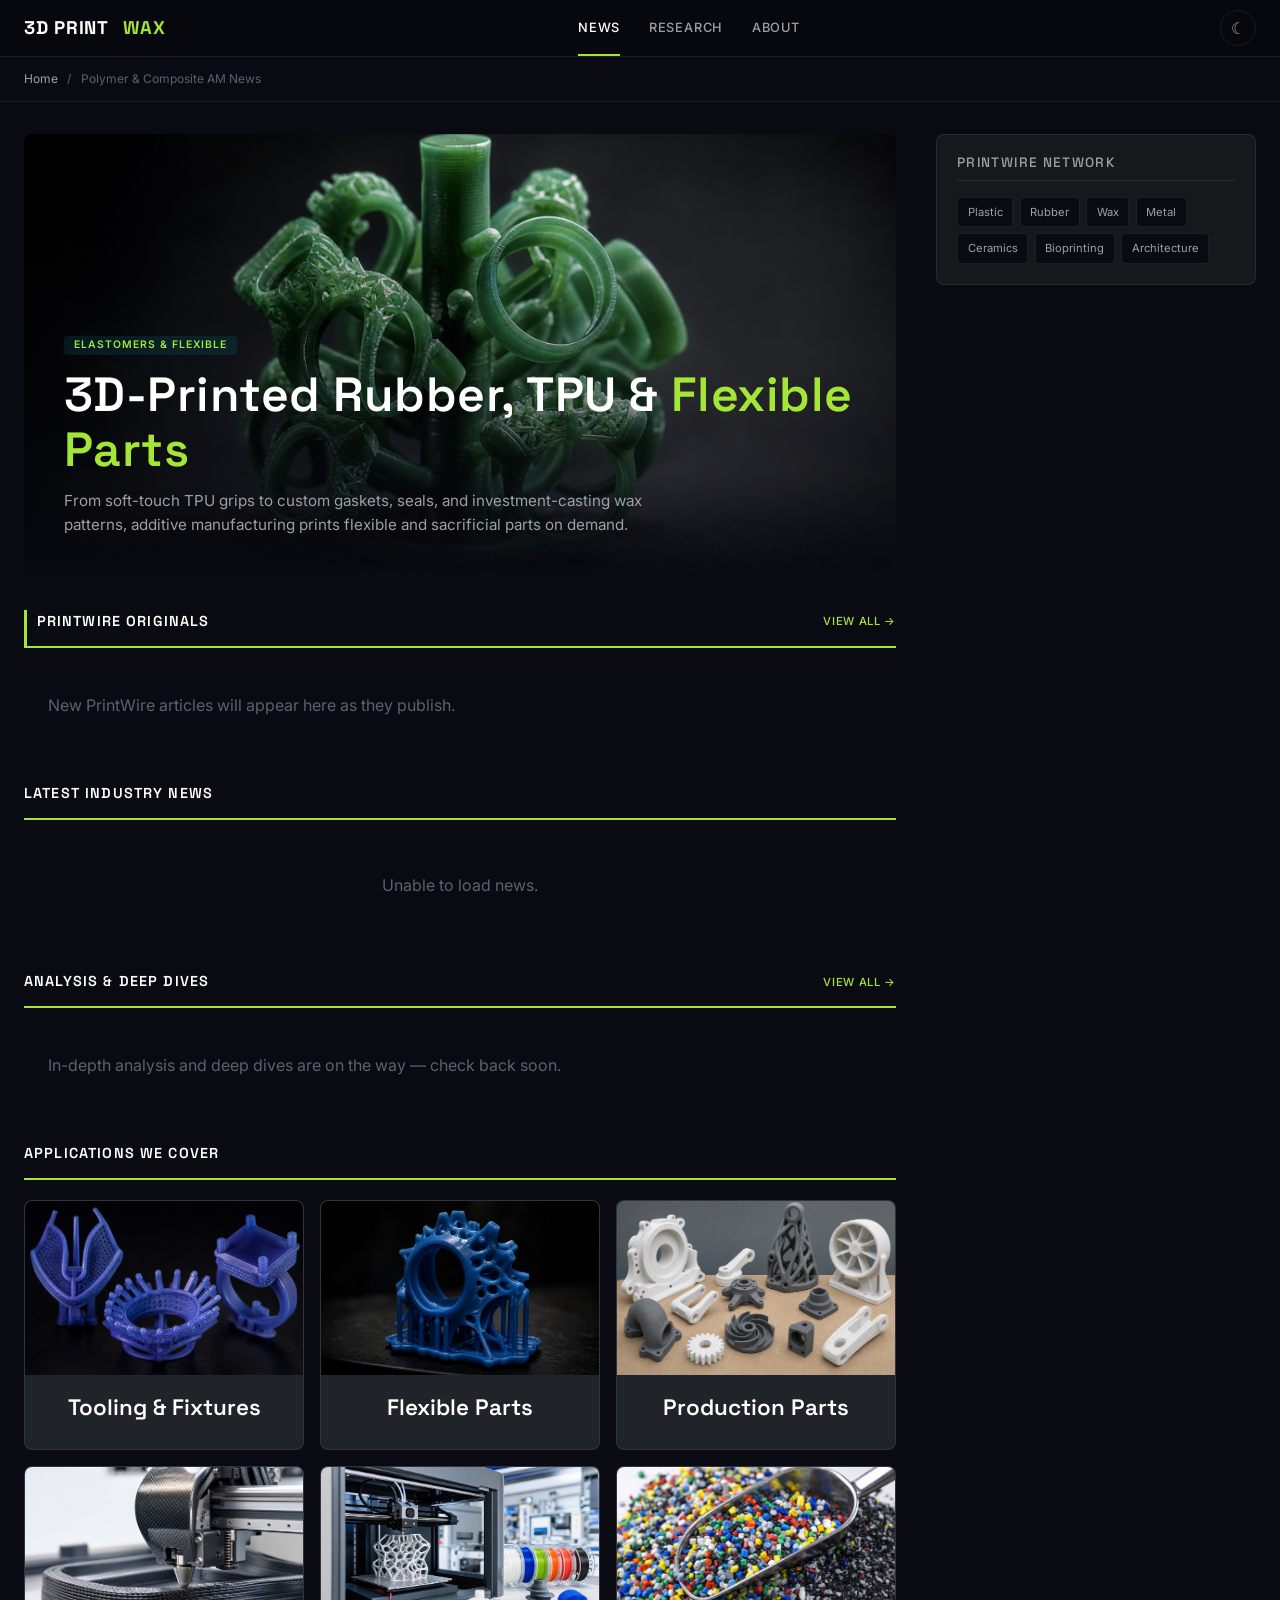
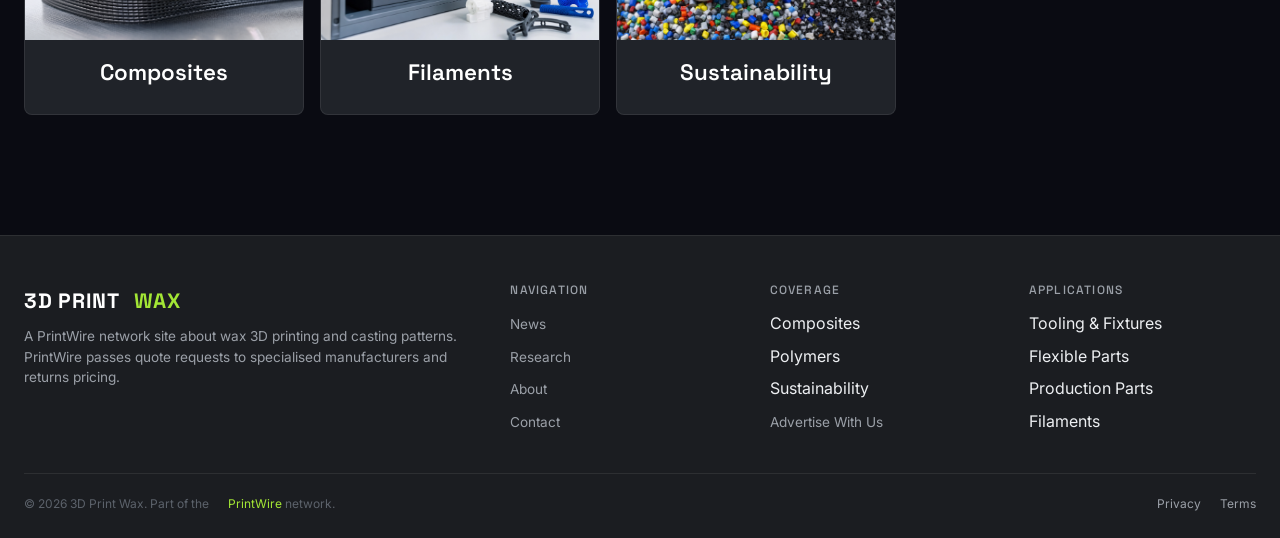
<file: static/index.html>
<!DOCTYPE html>
<html lang="en">
<head>
  <meta charset="UTF-8">
  <meta name="viewport" content="width=device-width, initial-scale=1.0">
  <meta name="description" content="3D Print Wax is a PrintWire network site about wax 3D printing and casting patterns. PrintWire passes quote requests to specialised manufacturers and returns pricing. PrintWire does not manufacture parts itself.">
  <title>3D Print Wax | Wax 3D printing and casting patterns</title>
  <link rel="preconnect" href="https://fonts.googleapis.com">
  <link rel="preconnect" href="https://fonts.gstatic.com" crossorigin>
  <link href="https://fonts.googleapis.com/css2?family=Space+Grotesk:wght@500;600;700&family=Inter:wght@400;500;600&display=swap" rel="stylesheet">
  <link rel="stylesheet" href="css/editorial.css">
  <link rel="icon" type="image/svg+xml" href="/favicon.svg">
  <meta property="og:type" content="website">
  <meta property="og:title" content="3D Print Wax | Wax 3D printing and casting patterns">
  <meta property="og:description" content="3D Print Wax is a PrintWire network site about wax 3D printing and casting patterns. PrintWire passes quote requests to specialised manufacturers and returns pricing. PrintWire does not manufacture parts itself.">
  <meta property="og:image" content="https://3dprintwax.com/images/01_hero_investment_casting.png">
  <meta property="og:url" content="https://3dprintwax.com/">
  <meta name="twitter:card" content="summary_large_image">
  <meta name="twitter:image" content="https://3dprintwax.com/images/01_hero_investment_casting.png">
</head>
<body>

<!-- ── Header ─────────────────────────────────── -->
<header class="ed-header">
  <div class="ed-header-inner">
    <a href="index.html" class="ed-logo">
      3D&nbsp;PRINT&nbsp;<span class="ed-logo-accent">WAX</span>
    </a>
    <button class="ed-nav-toggle" aria-label="Menu" onclick="document.querySelector('.ed-nav').classList.toggle('open')">&#9776;</button>
    <nav class="ed-nav">
      <a href="index.html" class="active">News</a>
      <a href="/articles/">Research</a>
      <a href="about.html">About</a>
    </nav>
    <button class="ed-theme-toggle" id="themeToggle" aria-label="Toggle light/dark mode" title="Toggle light/dark mode">&#9790;</button>
  </div>
</header>

<!-- ── Breadcrumbs ────────────────────────────── -->
<div class="ed-breadcrumbs">
  <a href="index.html">Home</a> <span>/</span> Polymer &amp; Composite AM News
</div>

<!-- ── Main Layout ────────────────────────────── -->
<div class="ed-layout">
  <div class="ed-main">

    <!-- Featured Story -->
    <article class="ed-hero">
      <img src="images/01_hero_investment_casting.png" alt="Elastomers & Flexible">
      <div class="ed-hero-overlay"></div>
      <div class="ed-hero-content">
        <span class="ed-badge">Elastomers & Flexible</span>
        <h1>3D-Printed Rubber, TPU &amp; <span class="ed-logo-accent">Flexible Parts</span></h1>
        <p class="ed-hero-excerpt">From soft-touch TPU grips to custom gaskets, seals, and investment-casting wax patterns, additive manufacturing prints flexible and sacrificial parts on demand.</p>
      </div>
    </article>


    <!-- PrintWire Originals — network-wide originals (featured) -->
    <div class="ed-section-label" style="border-left:3px solid var(--accent);padding-left:0.6rem;">
      PrintWire Originals
      <a href="/articles/">View All &rarr;</a>
    </div>
    <div class="ed-card-grid" id="pwOriginals">
      <div style="grid-column:1/-1;text-align:center;padding:2rem;color:var(--text-faint);">Loading PrintWire articles…</div>
    </div>

    <!-- Latest News — PrintWire + industry (RSS) -->
    <div class="ed-section-label">
      Latest Industry News
      
    </div>
    <div class="ed-card-grid" id="newsGrid">
      <div style="grid-column: 1/-1; text-align:center; padding:2rem; color:var(--text-faint);">Loading latest news…</div>
    </div>

    <!-- Analysis & Deep Dives -->
    <div class="ed-section-label">
      Analysis &amp; Deep Dives
      <a href="/articles/">View All &rarr;</a>
    </div>
    <div class="ed-list" id="pwDeepDives">
      <div style="padding:1.5rem;color:var(--text-faint);">Loading analysis…</div>
    </div>

    <!-- Applications -->
    <div class="ed-section-label">
      Applications We Cover
    </div>
    <div class="ed-card-grid" style="grid-template-columns: repeat(3, 1fr); gap: 1rem; margin-bottom: 2.5rem;">
      <div class="ed-card" style="text-align:center;">
        <img class="ed-card-img" src="images/05_set_wax.png" alt="Tooling & Fixtures">
        <div class="ed-card-body"><h3>Tooling &amp; Fixtures</h3></div>
      </div>
      <div class="ed-card" style="text-align:center;">
        <img class="ed-card-img" src="images/06_blue_castable.png" alt="Flexible Parts">
        <div class="ed-card-body"><h3>Flexible Parts</h3></div>
      </div>
      <div class="ed-card" style="text-align:center;">
        <img class="ed-card-img" src="images/03_nylon_parts.png" alt="Production Parts">
        <div class="ed-card-body"><h3>Production Parts</h3></div>
      </div>
      <div class="ed-card" style="text-align:center;">
        <img class="ed-card-img" src="images/06_composite_layup.png" alt="Composites">
        <div class="ed-card-body"><h3>Composites</h3></div>
      </div>
      <div class="ed-card" style="text-align:center;">
        <img class="ed-card-img" src="images/01_hero_polymer.png" alt="Filaments">
        <div class="ed-card-body"><h3>Filaments</h3></div>
      </div>
      <div class="ed-card" style="text-align:center;">
        <img class="ed-card-img" src="images/07_recycled_pellets.png" alt="Sustainability">
        <div class="ed-card-body"><h3>Sustainability</h3></div>
      </div>
    </div>


  </div>

  <!-- ── Sidebar ─────────────────────────────── -->
  <aside class="ed-sidebar">





    <!-- Network Links -->
    <div class="ed-sidebar-block">
      <h4>PrintWire Network</h4>
      <div class="ed-network-links">
        <a href="https://3dprintplastic.com">Plastic</a>
        <a href="https://3dprintrubber.com">Rubber</a>
        <a href="https://3dprintwax.com">Wax</a>
        <a href="https://dmls3d.com">Metal</a>
        <a href="https://3dprintceramics.com">Ceramics</a>
        <a href="https://3dprinttissue.com">Bioprinting</a>
        <a href="https://3dprintarchitecture.com">Architecture</a>
      </div>
    </div>


  </aside>
</div>

<!-- ── Footer ─────────────────────────────────── -->
<footer class="ed-footer">
  <div class="ed-footer-inner">
    <div class="ed-footer-brand">
      <div class="ed-logo" style="font-size:1.3rem; margin-bottom: 0.5rem;">3D&nbsp;PRINT&nbsp;<span class="ed-logo-accent">WAX</span></div>
      <p>A PrintWire network site about wax 3D printing and casting patterns. PrintWire passes quote requests to specialised manufacturers and returns pricing.</p>
    </div>
    <div>
      <h4>Navigation</h4>
      <ul>
        <li><a href="index.html">News</a></li>
        <li><a href="/articles/">Research</a></li>
        <li><a href="about.html">About</a></li>
        <li><a href="contact.html">Contact</a></li>
      </ul>
    </div>
    <div>
      <h4>Coverage</h4>
      <ul>
        <li>Composites</li>
        <li>Polymers</li>
        <li>Sustainability</li>
        <li><a href="advertise.html">Advertise With Us</a></li>
      </ul>
    </div>
    <div>
      <h4>Applications</h4>
      <ul>
        <li>Tooling &amp; Fixtures</li>
        <li>Flexible Parts</li>
        <li>Production Parts</li>
        <li>Filaments</li>
      </ul>
    </div>
  </div>
  <div class="ed-footer-bottom">
    <span>&copy; 2026 3D Print Wax. Part of the <a href="https://3dprint.space" style="color:var(--accent);">PrintWire</a> network.</span>
    <span>
      <a href="/privacy.html">Privacy</a>
      <a href="/terms.html">Terms</a>
    </span>
  </div>
</footer>

<script>
// ── Mobile nav toggle ──
document.querySelector('.ed-nav-toggle')?.addEventListener('click', () => {
  document.querySelector('.ed-nav').classList.toggle('open');
});

// ── Theme toggle (light/dark) — dark default ──
(function() {
  const btn = document.getElementById('themeToggle');
  const root = document.documentElement;
  function setTheme(theme) {
    root.setAttribute('data-theme', theme);
    localStorage.setItem('ed-theme', theme);
    btn.innerHTML = theme === 'dark' ? '&#9790;' : '&#9728;';
    btn.title = theme === 'dark' ? 'Switch to light mode' : 'Switch to dark mode';
  }
  const saved = localStorage.getItem('ed-theme');
  setTheme(saved || 'dark');
  btn.addEventListener('click', () => {
    const current = root.getAttribute('data-theme') || 'dark';
    setTheme(current === 'dark' ? 'light' : 'dark');
  });
})();

// ── News Feed: network-wide PrintWire Originals + industry RSS ──
(function() {
  var grid = document.getElementById('newsGrid');
  var orig = document.getElementById('pwOriginals');

  var feeds = [
    { url: 'https://news.google.com/rss/search?q=composite+3D+printing+carbon+fiber&hl=en-US&gl=US&ceid=US:en', name: 'Google News' },
    { url: 'https://news.google.com/rss/search?q=polymer+3D+printing+nylon+TPU+filament&hl=en-US&gl=US&ceid=US:en', name: 'Google News' },
    { url: 'https://news.google.com/rss/search?q=recycled+filament+sustainable+additive+manufacturing&hl=en-US&gl=US&ceid=US:en', name: 'Google News' },
    { url: 'https://3dprintingindustry.com/feed/', name: '3DPI' }
  ];

    function bestImg(item){
    var raw = '';
    var html = item.content || item.description || '';
    var m = html.match(/<img[^>]+src=["']([^"'>]+)["']/i);
    if (m) raw = m[1];
    if (!raw) raw = (item.enclosure && item.enclosure.link) || item.thumbnail || '';
    if (!raw) return '';
    var full = raw.replace(/-\d{2,4}x\d{2,4}(?=\.(jpg|jpeg|png|webp|gif)(\?|$))/i, '');
    return 'https://wsrv.nl/?url=' + encodeURIComponent(full) + '&w=800&h=534&fit=cover&a=attention&output=jpg&q=82';
  }
  var api = 'https://api.rss2json.com/v1/api.json?rss_url=';
  var rss = [];
  var localArts = [];
  var loaded = 0;
  var total = feeds.length;
  var fallbackImgs = [
    'images/01_hero_polymer.png','images/02_cf_tooling.png','images/03_nylon_parts.png',
    'images/04_flexible_tpu.png','images/05_filament_spools.png','images/06_composite_layup.png',
    'images/07_recycled_pellets.png','images/08_extruder_macro.png'
  ];

  function stripHtml(html) {
    var d = document.createElement('div'); d.innerHTML = html;
    return d.textContent || '';
  }
  function esc(s) {
    var d = document.createElement('div'); d.appendChild(document.createTextNode(s));
    return d.innerHTML;
  }
  function card(a, i) {
    var img = a.img || fallbackImgs[i % fallbackImgs.length];
    var fb = fallbackImgs[(i+1) % fallbackImgs.length];
    var open = a.local
      ? 'onclick="location.href=\'' + esc(a.link) + '\'"'
      : 'onclick="window.open(\'' + esc(a.link) + '\',\'_blank\',\'noopener\')"';
    var linkAttrs = a.local ? 'href="' + esc(a.link) + '"'
      : 'href="' + esc(a.link) + '" target="_blank" rel="noopener"';
    var badge = a.local
      ? '<span class="ed-badge" style="background:var(--accent);color:#12140f;">' + esc(a.source) + '</span>'
      : '<span class="ed-badge">' + esc(a.source) + '</span>';
    return '<article class="ed-card" style="cursor:pointer" ' + open + '>' +
      '<img class="ed-card-img" src="' + esc(img) + '" alt="" loading="lazy" onerror="this.onerror=null;this.src=\'' + fb + '\'">' +
      '<div class="ed-card-body">' + badge +
        '<div class="ed-card-meta">' + esc(a.dateStr || '') + '</div>' +
        '<h3><a ' + linkAttrs + ' onclick="event.stopPropagation()">' + esc(a.title) + '</a></h3>' +
        '<p class="ed-card-excerpt">' + esc(a.desc) + '</p>' +
      '</div></article>';
  }

  var localReady = fetch('network.json', { cache: 'no-store' })
    .then(function(r){ return r.ok ? r.json() : []; })
    .then(function(items){
      (items || []).forEach(function(it, i){
        localArts.push({ title: it.title, link: it.url, desc: it.summary || '',
          date: it.iso, dateStr: it.date, source: (it.origin || 'PrintWire'), local: true,
          img: it.img || fallbackImgs[i % fallbackImgs.length] });
      });
      if (orig) {
        orig.innerHTML = localArts.length
          ? localArts.slice(0, 6).map(card).join('')
          : '<div style="grid-column:1/-1;padding:1.5rem;color:var(--text-faint);">New PrintWire articles will appear here as they publish.</div>';
      }
    })
    .catch(function(){ if (orig) orig.innerHTML = ''; });

  var timeout = setTimeout(finish, 8000);
  feeds.forEach(function(feed) {
    fetch(api + encodeURIComponent(feed.url))
      .then(function(r){ return r.json(); })
      .then(function(data){
        if (data.status === 'ok' && data.items) {
          data.items.forEach(function(item){
            rss.push({ title: item.title, link: item.link,
              desc: stripHtml(item.description).substring(0,140) + '…',
              date: item.pubDate, source: feed.name, local: false,
              img: bestImg(item) });
          });
        }
      })
      .catch(function(){})
      .then(function(){ loaded++; if (loaded === total) { clearTimeout(timeout); finish(); } });
  });

  var done = false;
  function finish(){ if (done) return; done = true; localReady.then(render); }
  function render(){
    if (!grid) return;
    var merged = localArts.concat(rss);
    merged.forEach(function(a){ if (!a.dateStr && a.date) a.dateStr = new Date(a.date).toLocaleDateString('en-US',{year:'numeric',month:'short',day:'numeric'}); });
    merged.sort(function(a,b){ return new Date(b.date) - new Date(a.date); });
    var top = merged.slice(0, 8);
    grid.innerHTML = top.length
      ? top.map(card).join('')
      : '<div style="grid-column:1/-1;text-align:center;padding:2rem;color:var(--text-faint);">Unable to load news.</div>';
  }
})();

// -- Analysis & Deep Dives: PrintWire catalog in list format --
(function(){
  var box = document.getElementById('pwDeepDives');
  if (!box) return;
  function esc(s){var d=document.createElement('div');d.appendChild(document.createTextNode(s==null?'':s));return d.innerHTML;}
  var empty = '<div style="padding:1.5rem;color:var(--text-faint);">In-depth analysis and deep dives are on the way — check back soon.</div>';
  fetch('network.json',{cache:'no-store'})
    .then(function(r){ return r.ok ? r.json() : []; })
    .then(function(items){
      items = (items || []).slice();
      items.sort(function(a,b){ return (b.iso||'').localeCompare(a.iso||''); });
      if (!items.length){ box.innerHTML = empty; return; }
      box.innerHTML = items.slice(0,8).map(function(a){
        var img = a.img ? '<img src="'+esc(a.img)+'" alt="" loading="lazy">' : '';
        var meta = esc(a.date||'') + (a.origin ? ' · '+esc(a.origin) : '');
        return '<article class="ed-list-item">'+img+'<div>'+
          '<div class="ed-card-meta">'+meta+'</div>'+
          '<h3><a href="'+esc(a.url)+'">'+esc(a.title)+'</a></h3>'+
          '<p class="ed-card-excerpt">'+esc(a.summary||'')+'</p>'+
          '</div></article>';
      }).join('');
    })
    .catch(function(){ box.innerHTML = empty; });
})();
</script>
</body>
</html>
</file>
<file: static/css/editorial.css>
/* ============================================
   3dprintmetal.com — Editorial Layout
   Inspired by 3dnatives.com, modernized
   ============================================ */

/* ── Shared Tokens ───────────────────────────── */
:root {
  --accent: #00a8cc;
  --accent-dark: #008fad;
  --accent-dim: rgba(0,168,204,0.12);
  --red: #e53e3e;
  --radius: 8px;
  --radius-sm: 4px;
  --font-display: 'Oswald', sans-serif;
  --font-body: 'Inter', sans-serif;
  --transition: 0.25s cubic-bezier(0.4,0,0.2,1);
}

/* ── Dark Mode (default) ─────────────────────── */
:root, [data-theme="dark"] {
  --bg: #08090f;
  --bg-surface: #0e1019;
  --bg-card: #141620;
  --bg-card-hover: #1a1d2e;
  --bg-sidebar: #0f1118;
  --text: #e2e4e8;
  --text-dim: #8a8f9d;
  --text-faint: #555a68;
  --heading: #ffffff;
  --border: rgba(255,255,255,0.06);
  --border-accent: rgba(0,168,204,0.2);
  --shadow: 0 1px 3px rgba(0,0,0,0.4);
  --shadow-hover: 0 8px 24px rgba(0,0,0,0.5);
  --header-bg: rgba(8,9,15,0.92);
  --badge-bg: rgba(0,168,204,0.12);
  --input-bg: #0a0b12;
}

/* ── Light Mode ──────────────────────────────── */
[data-theme="light"] {
  --accent: #0077a8;
  --accent-dark: #005f85;
  --accent-dim: rgba(0,119,168,0.08);
  --bg: #f5f6f8;
  --bg-surface: #ffffff;
  --bg-card: #ffffff;
  --bg-card-hover: #f0f1f3;
  --bg-sidebar: #fafbfc;
  --text: #2d3748;
  --text-dim: #5a6577;
  --text-faint: #8e96a4;
  --heading: #1a202c;
  --border: rgba(0,0,0,0.08);
  --border-accent: rgba(0,119,168,0.2);
  --shadow: 0 1px 3px rgba(0,0,0,0.06);
  --shadow-hover: 0 8px 24px rgba(0,0,0,0.1);
  --header-bg: rgba(255,255,255,0.95);
  --badge-bg: rgba(0,119,168,0.08);
  --input-bg: #f0f1f3;
}

/* System preference when no manual choice */
@media (prefers-color-scheme: light) {
  :root:not([data-theme]) {
    --accent: #0077a8;
    --accent-dark: #005f85;
    --accent-dim: rgba(0,119,168,0.08);
    --bg: #f5f6f8;
    --bg-surface: #ffffff;
    --bg-card: #ffffff;
    --bg-card-hover: #f0f1f3;
    --bg-sidebar: #fafbfc;
    --text: #2d3748;
    --text-dim: #5a6577;
    --text-faint: #8e96a4;
    --heading: #1a202c;
    --border: rgba(0,0,0,0.08);
    --border-accent: rgba(0,119,168,0.2);
    --shadow: 0 1px 3px rgba(0,0,0,0.06);
    --shadow-hover: 0 8px 24px rgba(0,0,0,0.1);
    --header-bg: rgba(255,255,255,0.95);
    --badge-bg: rgba(0,119,168,0.08);
    --input-bg: #f0f1f3;
  }
}

/* ── Reset ───────────────────────────────────── */
*,*::before,*::after { margin:0;padding:0;box-sizing:border-box; }
html { scroll-behavior:smooth; font-size:16px; }
body {
  font-family: var(--font-body);
  color: var(--text);
  background: var(--input-bg);
  line-height: 1.65;
  -webkit-font-smoothing: antialiased;
  overflow-x: hidden;
}
a { color: inherit; text-decoration: none; }
img { max-width: 100%; display: block; }

/* ── Typography ──────────────────────────────── */
h1,h2,h3,h4 { font-family: var(--font-display); font-weight: 600; line-height: 1.15; color: var(--heading); }
h1 { font-size: clamp(2rem, 5vw, 3rem); letter-spacing: 0.01em; }
h2 { font-size: clamp(1.5rem, 3.5vw, 2.2rem); }
h3 { font-size: clamp(1.1rem, 2vw, 1.4rem); }
h4 { font-size: 0.85rem; text-transform: uppercase; letter-spacing: 0.1em; color: var(--text-dim); font-weight: 500; }

/* ── Header ──────────────────────────────────── */
.ed-header {
  position: sticky; top: 0; z-index: 100;
  background: var(--header-bg);
  backdrop-filter: blur(16px);
  border-bottom: 1px solid var(--border);
}
.ed-header-inner {
  max-width: 1280px;
  margin: 0 auto;
  display: flex;
  align-items: center;
  justify-content: space-between;
  padding: 0 1.5rem;
  height: 56px;
}
.ed-logo {
  font-family: var(--font-display);
  font-size: 1.15rem;
  font-weight: 700;
  color: var(--heading);
  letter-spacing: 0.04em;
  display: flex; align-items: center; gap: 0.5rem;
}
.ed-logo-accent { color: var(--accent); }
.ed-nav { display: flex; gap: 0; align-items: center; }
.ed-nav a {
  padding: 0 0.9rem;
  font-size: 0.8rem;
  font-weight: 500;
  color: var(--text-dim);
  text-transform: uppercase;
  letter-spacing: 0.06em;
  transition: color var(--transition);
  line-height: 56px;
  position: relative;
}
.ed-nav a:hover, .ed-nav a.active { color: var(--heading); }
.ed-nav a.active::after {
  content: ''; position: absolute; bottom: 0; left: 0.9rem; right: 0.9rem;
  height: 2px; background: var(--accent);
}
.ed-nav-toggle {
  display: none; background: none; border: none; color: var(--text);
  font-size: 1.5rem; cursor: pointer; padding: 0.5rem;
}

/* Theme toggle */
.ed-theme-toggle {
  background: none; border: 1px solid var(--border);
  color: var(--text-dim); cursor: pointer;
  width: 36px; height: 36px;
  border-radius: 50%;
  display: flex; align-items: center; justify-content: center;
  font-size: 1rem;
  transition: all var(--transition);
  margin-left: 0.5rem;
  flex-shrink: 0;
}
.ed-theme-toggle:hover { border-color: var(--accent); color: var(--accent); }

/* ── Breadcrumbs ─────────────────────────────── */
.ed-breadcrumbs {
  max-width: 1280px; margin: 0 auto;
  padding: 0.75rem 1.5rem;
  font-size: 0.75rem;
  color: var(--text-faint);
  border-bottom: 1px solid var(--border);
}
.ed-breadcrumbs a { color: var(--text-dim); transition: color var(--transition); }
.ed-breadcrumbs a:hover { color: var(--accent); }
.ed-breadcrumbs span { margin: 0 0.4rem; }

/* ── Layout ──────────────────────────────────── */
.ed-layout {
  max-width: 1280px;
  margin: 0 auto;
  display: grid;
  grid-template-columns: 1fr 320px;
  gap: 2.5rem;
  padding: 2rem 1.5rem;
  align-items: start;
}
.ed-main { min-width: 0; }
.ed-sidebar { position: sticky; top: 72px; }

/* ── Hero / Featured Story ───────────────────── */
.ed-hero {
  margin-bottom: 2.5rem;
  position: relative;
  border-radius: var(--radius);
  overflow: hidden;
  background: var(--bg-card);
}
.ed-hero img {
  width: 100%;
  aspect-ratio: 16/8;
  object-fit: cover;
  display: block;
}
.ed-hero-overlay {
  position: absolute; inset: 0;
  background: linear-gradient(0deg, rgba(8,9,15,0.95) 0%, rgba(8,9,15,0.3) 50%, transparent 100%);
}
[data-theme="light"] .ed-hero-overlay {
  background: linear-gradient(0deg, rgba(245,246,248,0.97) 0%, rgba(245,246,248,0.4) 50%, transparent 100%);
}
.ed-hero-content {
  position: absolute;
  bottom: 0; left: 0; right: 0;
  padding: 2rem 2.5rem;
}
.ed-hero .ed-badge { margin-bottom: 0.75rem; }
.ed-hero h1 { margin-bottom: 0.5rem; }
.ed-hero h1 a { color: var(--heading); transition: color var(--transition); }
.ed-hero h1 a:hover { color: var(--accent); }
.ed-hero-meta {
  font-size: 0.8rem;
  color: var(--text-dim);
  display: flex; gap: 1rem; align-items: center;
}
.ed-hero-excerpt {
  margin-top: 0.75rem;
  font-size: 0.95rem;
  color: var(--text-dim);
  line-height: 1.6;
  max-width: 600px;
}

/* ── Badge / Tag ─────────────────────────────── */
.ed-badge {
  display: inline-block;
  font-size: 0.65rem;
  font-weight: 600;
  text-transform: uppercase;
  letter-spacing: 0.1em;
  padding: 0.25rem 0.6rem;
  border-radius: var(--radius-sm);
  background: var(--badge-bg);
  color: var(--accent);
  line-height: 1;
}
.ed-badge.red { background: rgba(255,68,68,0.12); color: var(--red); }

/* ── Section Label ───────────────────────────── */
.ed-section-label {
  font-family: var(--font-display);
  font-size: 0.9rem;
  font-weight: 600;
  text-transform: uppercase;
  letter-spacing: 0.08em;
  color: var(--heading);
  margin-bottom: 1.25rem;
  padding-bottom: 0.75rem;
  border-bottom: 2px solid var(--accent);
  display: flex;
  align-items: center;
  justify-content: space-between;
}
.ed-section-label a {
  font-family: var(--font-body);
  font-size: 0.7rem;
  font-weight: 500;
  color: var(--accent);
  text-transform: uppercase;
  letter-spacing: 0.06em;
}

/* ── Article Cards ───────────────────────────── */
.ed-card-grid {
  display: grid;
  grid-template-columns: repeat(2, 1fr);
  gap: 1.5rem;
  margin-bottom: 2.5rem;
}
.ed-card {
  background: var(--bg-card);
  border-radius: var(--radius);
  overflow: hidden;
  border: 1px solid var(--border);
  transition: transform var(--transition), box-shadow var(--transition), border-color var(--transition);
}
.ed-card:hover {
  transform: translateY(-2px);
  box-shadow: var(--shadow-hover);
  border-color: var(--border-accent);
}
.ed-card-img {
  aspect-ratio: 16/10;
  object-fit: cover;
  width: 100%;
}
.ed-card-body { padding: 1.25rem; }
.ed-card-body .ed-badge { margin-bottom: 0.65rem; }
.ed-card-body h3 { margin-bottom: 0.5rem; }
.ed-card-body h3 a { color: var(--heading); transition: color var(--transition); }
.ed-card-body h3 a:hover { color: var(--accent); }
.ed-card-meta {
  font-size: 0.75rem;
  color: var(--text-faint);
  margin-bottom: 0.5rem;
}
.ed-card-excerpt {
  font-size: 0.85rem;
  color: var(--text-dim);
  line-height: 1.55;
  display: -webkit-box;
  -webkit-line-clamp: 3;
  -webkit-box-orient: vertical;
  overflow: hidden;
}

/* ── Article List (compact) ──────────────────── */
.ed-list { display: flex; flex-direction: column; gap: 1.25rem; margin-bottom: 2.5rem; }
.ed-list-item {
  display: grid;
  grid-template-columns: 200px 1fr;
  gap: 1rem;
  padding-bottom: 1.25rem;
  border-bottom: 1px solid var(--border);
  align-items: start;
}
.ed-list-item:last-child { border-bottom: none; padding-bottom: 0; }
.ed-list-item img {
  aspect-ratio: 16/10;
  object-fit: cover;
  border-radius: var(--radius-sm);
  width: 100%;
}
.ed-list-item h3 { font-size: 1.05rem; margin-bottom: 0.35rem; }
.ed-list-item h3 a { color: var(--heading); transition: color var(--transition); }
.ed-list-item h3 a:hover { color: var(--accent); }

/* ── Sidebar ─────────────────────────────────── */
.ed-sidebar-block {
  background: var(--bg-sidebar);
  border: 1px solid var(--border);
  border-radius: var(--radius);
  padding: 1.25rem;
  margin-bottom: 1.5rem;
}
.ed-sidebar-block h4 {
  margin-bottom: 1rem;
  padding-bottom: 0.6rem;
  border-bottom: 1px solid var(--border);
}

/* Newsletter widget */
.ed-newsletter p { font-size: 0.85rem; color: var(--text-dim); margin-bottom: 1rem; line-height: 1.5; }
.ed-newsletter input[type="email"] {
  width: 100%;
  padding: 0.65rem 0.85rem;
  background: var(--input-bg);
  border: 1px solid var(--border);
  border-radius: var(--radius-sm);
  color: var(--text);
  font-size: 0.85rem;
  margin-bottom: 0.5rem;
  transition: border-color var(--transition);
}
.ed-newsletter input[type="email"]:focus { outline: none; border-color: var(--accent); }
.ed-newsletter button {
  width: 100%;
  padding: 0.65rem;
  background: var(--accent);
  border: none;
  border-radius: var(--radius-sm);
  color: #000;
  font-weight: 600;
  font-size: 0.8rem;
  cursor: pointer;
  transition: background var(--transition);
}
.ed-newsletter button:hover { background: var(--accent-dark); }

/* Popular posts widget */
.ed-popular-item {
  display: flex;
  gap: 0.75rem;
  padding: 0.65rem 0;
  border-bottom: 1px solid var(--border);
  align-items: start;
}
.ed-popular-item:last-child { border-bottom: none; }
.ed-popular-num {
  font-family: var(--font-display);
  font-size: 1.5rem;
  font-weight: 700;
  color: var(--accent-dim);
  line-height: 1;
  min-width: 1.8rem;
  color: rgba(0,217,255,0.3);
}
.ed-popular-item h3 { font-size: 0.85rem; font-weight: 500; line-height: 1.35; }
.ed-popular-item h3 a { color: var(--text); }
.ed-popular-item h3 a:hover { color: var(--accent); }
.ed-popular-meta { font-size: 0.7rem; color: var(--text-faint); margin-top: 0.2rem; }

/* Network links widget */
.ed-network-links { display: flex; flex-wrap: wrap; gap: 0.4rem; }
.ed-network-links a {
  font-size: 0.7rem;
  padding: 0.3rem 0.6rem;
  background: var(--input-bg);
  border: 1px solid var(--border);
  border-radius: var(--radius-sm);
  color: var(--text-dim);
  transition: all var(--transition);
}
.ed-network-links a:hover { border-color: var(--accent); color: var(--accent); }

/* ── Load More ───────────────────────────────── */
.ed-load-more {
  text-align: center;
  margin: 2rem 0;
}
.ed-load-more button {
  padding: 0.75rem 2.5rem;
  background: transparent;
  border: 1px solid var(--border);
  border-radius: var(--radius-sm);
  color: var(--text-dim);
  font-size: 0.8rem;
  font-weight: 500;
  cursor: pointer;
  letter-spacing: 0.04em;
  transition: all var(--transition);
}
.ed-load-more button:hover {
  border-color: var(--accent);
  color: var(--accent);
}

/* ── Stats Bar ───────────────────────────────── */
.ed-stats {
  display: grid;
  grid-template-columns: repeat(4, 1fr);
  gap: 1px;
  background: var(--border);
  border: 1px solid var(--border);
  border-radius: var(--radius);
  overflow: hidden;
  margin-bottom: 2.5rem;
}
.ed-stat {
  background: var(--bg-card);
  padding: 1.25rem;
  text-align: center;
}
.ed-stat-value {
  font-family: var(--font-display);
  font-size: 1.5rem;
  font-weight: 600;
  color: var(--accent);
}
.ed-stat-label {
  font-size: 0.7rem;
  text-transform: uppercase;
  letter-spacing: 0.08em;
  color: var(--text-faint);
  margin-top: 0.25rem;
}

/* ── Page Hero (inner pages) ─────────────────── */
.ed-page-hero {
  position: relative;
  border-radius: var(--radius);
  overflow: hidden;
  margin-bottom: 2.5rem;
  background: var(--bg-card);
}
.ed-page-hero img {
  width: 100%; aspect-ratio: 16/6; object-fit: cover;
}
.ed-page-hero-overlay {
  position: absolute; inset: 0;
  background: linear-gradient(0deg, rgba(8,9,15,0.9) 0%, rgba(8,9,15,0.4) 60%, transparent 100%);
}
[data-theme="light"] .ed-page-hero-overlay {
  background: linear-gradient(0deg, rgba(245,246,248,0.95) 0%, rgba(245,246,248,0.5) 60%, transparent 100%);
}
.ed-page-hero-content {
  position: absolute; bottom: 0; left: 0; right: 0;
  padding: 2rem 2.5rem;
}
.ed-page-hero h1 { margin-bottom: 0.5rem; }
.ed-page-hero p { color: var(--text-dim); font-size: 1rem; max-width: 600px; }

/* ── Content Sections ────────────────────────── */
.ed-content { max-width: 1280px; margin: 0 auto; padding: 0 1.5rem; }
.ed-content-narrow { max-width: 860px; margin: 0 auto; padding: 0 1.5rem; }
.ed-section { margin-bottom: 3rem; }
.ed-section p { color: var(--text-dim); line-height: 1.75; margin-bottom: 1rem; font-size: 0.95rem; }
.ed-section p:last-child { margin-bottom: 0; }

/* Two-column content block */
.ed-two-col {
  display: grid;
  grid-template-columns: 1fr 1fr;
  gap: 2.5rem;
  align-items: start;
  margin-bottom: 2.5rem;
}
.ed-two-col img { border-radius: var(--radius); width: 100%; }

/* Content cards (mission, values, etc.) */
.ed-content-card {
  background: var(--bg-card);
  border: 1px solid var(--border);
  border-radius: var(--radius);
  padding: 1.75rem;
  transition: border-color var(--transition);
}
.ed-content-card:hover { border-color: var(--border-accent); }
.ed-content-card h3 { margin-bottom: 0.75rem; font-size: 1.15rem; }
.ed-content-card p { margin-bottom: 0; }
.ed-content-card .ed-icon {
  font-size: 1.5rem; margin-bottom: 0.75rem; display: block;
}
.ed-grid-2 { display: grid; grid-template-columns: 1fr 1fr; gap: 1.5rem; margin-bottom: 2.5rem; }
.ed-grid-3 { display: grid; grid-template-columns: repeat(3, 1fr); gap: 1.5rem; margin-bottom: 2.5rem; }
.ed-grid-4 { display: grid; grid-template-columns: repeat(4, 1fr); gap: 1.25rem; margin-bottom: 2.5rem; }

/* Service detail cards */
.ed-service-detail {
  display: grid;
  grid-template-columns: 280px 1fr;
  gap: 1.5rem;
  background: var(--bg-card);
  border: 1px solid var(--border);
  border-radius: var(--radius);
  overflow: hidden;
  margin-bottom: 1.25rem;
  transition: border-color var(--transition);
}
.ed-service-detail:hover { border-color: var(--border-accent); }
.ed-service-detail img { width: 100%; height: 100%; object-fit: cover; }
.ed-service-detail-body { padding: 1.5rem 1.5rem 1.5rem 0; }
.ed-service-detail-body h3 { margin-bottom: 0.5rem; }

/* Timeline */
.ed-timeline { position: relative; padding-left: 2.5rem; margin-bottom: 2.5rem; }
.ed-timeline::before {
  content: ''; position: absolute; left: 0.75rem; top: 0; bottom: 0;
  width: 2px; background: var(--border);
}
.ed-timeline-step {
  position: relative; margin-bottom: 2rem; padding-bottom: 0;
}
.ed-timeline-step:last-child { margin-bottom: 0; }
.ed-timeline-num {
  position: absolute; left: -2.5rem; top: 0;
  width: 1.5rem; height: 1.5rem;
  background: var(--accent);
  color: #000;
  border-radius: 50%;
  font-size: 0.7rem;
  font-weight: 700;
  display: flex; align-items: center; justify-content: center;
}
.ed-timeline-step h3 { font-size: 1.05rem; margin-bottom: 0.35rem; }

/* Forms */
.ed-form { max-width: 100%; }
.ed-form-group { margin-bottom: 1rem; }
.ed-form-group label {
  display: block; font-size: 0.8rem; font-weight: 500;
  color: var(--text-dim); margin-bottom: 0.35rem;
}
.ed-form-group .required { color: var(--red); }
.ed-form-group input, .ed-form-group textarea, .ed-form-group select {
  width: 100%;
  padding: 0.7rem 0.9rem;
  background: var(--input-bg);
  border: 1px solid var(--border);
  border-radius: var(--radius-sm);
  color: var(--text);
  font-family: var(--font-body);
  font-size: 0.9rem;
  transition: border-color var(--transition);
}
.ed-form-group input:focus, .ed-form-group textarea:focus, .ed-form-group select:focus {
  outline: none; border-color: var(--accent);
}
.ed-form-group textarea { resize: vertical; }
.ed-form-submit {
  padding: 0.75rem 2rem;
  background: var(--accent);
  border: none;
  border-radius: var(--radius-sm);
  color: #000;
  font-weight: 600;
  font-size: 0.9rem;
  cursor: pointer;
  transition: background var(--transition);
}
.ed-form-submit:hover { background: var(--accent-dark); }

/* CTA Banner */
.ed-cta-banner {
  background: var(--bg-card);
  border: 1px solid var(--border-accent);
  border-radius: var(--radius);
  padding: 2.5rem;
  text-align: center;
  margin-bottom: 2.5rem;
}
.ed-cta-banner h2 { margin-bottom: 0.5rem; }
.ed-cta-banner p { color: var(--text-dim); margin-bottom: 1.25rem; max-width: 500px; margin-left: auto; margin-right: auto; }
.ed-cta-banner a {
  display: inline-block;
  padding: 0.75rem 2rem;
  background: var(--accent);
  color: #000;
  font-weight: 600;
  border-radius: var(--radius-sm);
  transition: background var(--transition);
}
.ed-cta-banner a:hover { background: var(--accent-dark); }

/* Package cards (advertise) */
.ed-package {
  background: var(--bg-card);
  border: 1px solid var(--border);
  border-radius: var(--radius);
  padding: 1.75rem;
  transition: border-color var(--transition);
}
.ed-package:hover { border-color: var(--border-accent); }
.ed-package h3 { margin-bottom: 0.5rem; }
.ed-package .ed-price {
  font-family: var(--font-display);
  font-size: 1.8rem; font-weight: 600;
  color: var(--accent); margin-bottom: 1rem;
}
.ed-package .ed-price span { font-size: 0.9rem; color: var(--text-faint); }
.ed-package ul {
  list-style: none; padding: 0;
}
.ed-package li {
  font-size: 0.85rem; color: var(--text-dim);
  padding: 0.4rem 0;
  border-bottom: 1px solid var(--border);
  padding-left: 1.2rem;
  position: relative;
}
.ed-package li:last-child { border-bottom: none; }
.ed-package li::before {
  content: '\2713'; position: absolute; left: 0;
  color: var(--accent); font-size: 0.75rem;
}

/* Contact info cards */
.ed-info-card {
  display: flex; gap: 1rem; align-items: start;
  padding: 1rem;
  background: var(--bg-card);
  border: 1px solid var(--border);
  border-radius: var(--radius);
}
.ed-info-card .ed-icon { font-size: 1.5rem; flex-shrink: 0; }
.ed-info-card h4 { font-size: 0.8rem; margin-bottom: 0.25rem; }
.ed-info-card p { font-size: 0.85rem; color: var(--text-dim); margin: 0; }

/* Materials list */
.ed-materials-list { list-style: none; padding: 0; }
.ed-materials-list li {
  padding: 0.5rem 0;
  border-bottom: 1px solid var(--border);
  font-size: 0.9rem;
  color: var(--text-dim);
  padding-left: 1.2rem;
  position: relative;
}
.ed-materials-list li::before {
  content: ''; position: absolute; left: 0; top: 50%;
  width: 6px; height: 6px; border-radius: 50%;
  background: var(--accent); transform: translateY(-50%);
}

@media (max-width: 768px) {
  .ed-two-col { grid-template-columns: 1fr; }
  .ed-grid-2, .ed-grid-3, .ed-grid-4 { grid-template-columns: 1fr; }
  .ed-service-detail { grid-template-columns: 1fr; }
  .ed-service-detail img { aspect-ratio: 16/9; }
  .ed-service-detail-body { padding: 1.25rem; }
  .ed-page-hero-content { padding: 1.5rem; }
}

/* ── Footer ──────────────────────────────────── */
.ed-footer {
  background: var(--bg-surface);
  border-top: 1px solid var(--border);
  padding: 3rem 1.5rem 1.5rem;
  margin-top: 3rem;
}
.ed-footer-inner {
  max-width: 1280px;
  margin: 0 auto;
  display: grid;
  grid-template-columns: 2fr 1fr 1fr 1fr;
  gap: 2rem;
}
.ed-footer-brand p { font-size: 0.85rem; color: var(--text-dim); margin-top: 0.5rem; line-height: 1.5; }
.ed-footer h4 { font-size: 0.75rem; margin-bottom: 0.75rem; }
.ed-footer ul { list-style: none; }
.ed-footer li { margin-bottom: 0.4rem; }
.ed-footer li a { font-size: 0.85rem; color: var(--text-dim); transition: color var(--transition); }
.ed-footer li a:hover { color: var(--accent); }
.ed-footer-bottom {
  max-width: 1280px;
  margin: 2rem auto 0;
  padding-top: 1.25rem;
  border-top: 1px solid var(--border);
  font-size: 0.75rem;
  color: var(--text-faint);
  display: flex;
  justify-content: space-between;
  align-items: center;
}
.ed-footer-bottom a { color: var(--text-dim); margin-left: 1rem; }
.ed-footer-bottom a:hover { color: var(--accent); }

/* ── Responsive ──────────────────────────────── */
@media (max-width: 1024px) {
  .ed-layout { grid-template-columns: 1fr; }
  .ed-sidebar { position: static; }
}
@media (max-width: 768px) {
  .ed-card-grid { grid-template-columns: 1fr; }
  .ed-list-item { grid-template-columns: 140px 1fr; }
  .ed-hero-content { padding: 1.5rem; }
  .ed-hero h1 { font-size: 1.5rem; }
  .ed-footer-inner { grid-template-columns: 1fr 1fr; }
  .ed-stats { grid-template-columns: repeat(2, 1fr); }
  .ed-nav { display: none; }
  .ed-nav.open { display: flex; flex-direction: column; position: absolute; top: 56px; left: 0; right: 0; background: var(--bg); border-bottom: 1px solid var(--border); padding: 0.5rem 0; }
  .ed-nav.open a { line-height: 2.5; padding: 0 1.5rem; }
  .ed-nav-toggle { display: block; }
}
@media (max-width: 480px) {
  .ed-list-item { grid-template-columns: 1fr; }
  .ed-list-item img { aspect-ratio: 16/9; }
  .ed-footer-inner { grid-template-columns: 1fr; }
  .ed-hero-excerpt { display: none; }
}

/* ── Signal scheme (polymer/materials): dark default + light toggle, electric lime, Space Grotesk ── */
:root { --font-display: 'Space Grotesk', sans-serif; --font-body: 'Inter', sans-serif; }
:root, [data-theme="dark"] {
  --accent: #A3E635; --accent-dark: #84CC16; --accent-dim: rgba(163,230,53,0.14);
  --bg: #121316; --bg-surface: #1B1D21; --bg-card: #202329; --bg-card-hover: #262A31;
  --bg-sidebar: #17181C; --text: #EDEFF2; --text-dim: #9BA0A8; --text-faint: #5C626B;
  --heading: #FFFFFF; --border: rgba(255,255,255,0.08); --border-accent: rgba(163,230,53,0.30);
}
[data-theme="light"] {
  --accent: #65A30D; --accent-dark: #4D7C0F; --accent-dim: rgba(101,163,13,0.10);
  --bg: #F5F6F3; --bg-surface: #FFFFFF; --bg-card: #FFFFFF; --bg-card-hover: #EEF0EA;
  --bg-sidebar: #FAFBF8; --text: #1A1D18; --text-dim: #565D50; --text-faint: #8A9180;
  --heading: #14160F; --border: rgba(20,22,15,0.10); --border-accent: rgba(101,163,13,0.28);
}
@media (prefers-color-scheme: light) { :root:not([data-theme]) {
  --accent: #65A30D; --accent-dark: #4D7C0F; --bg: #F5F6F3; --bg-surface: #FFFFFF;
  --bg-card: #FFFFFF; --text: #1A1D18; --text-dim: #565D50; --heading: #14160F;
  --border: rgba(20,22,15,0.10);
} }
</file>
